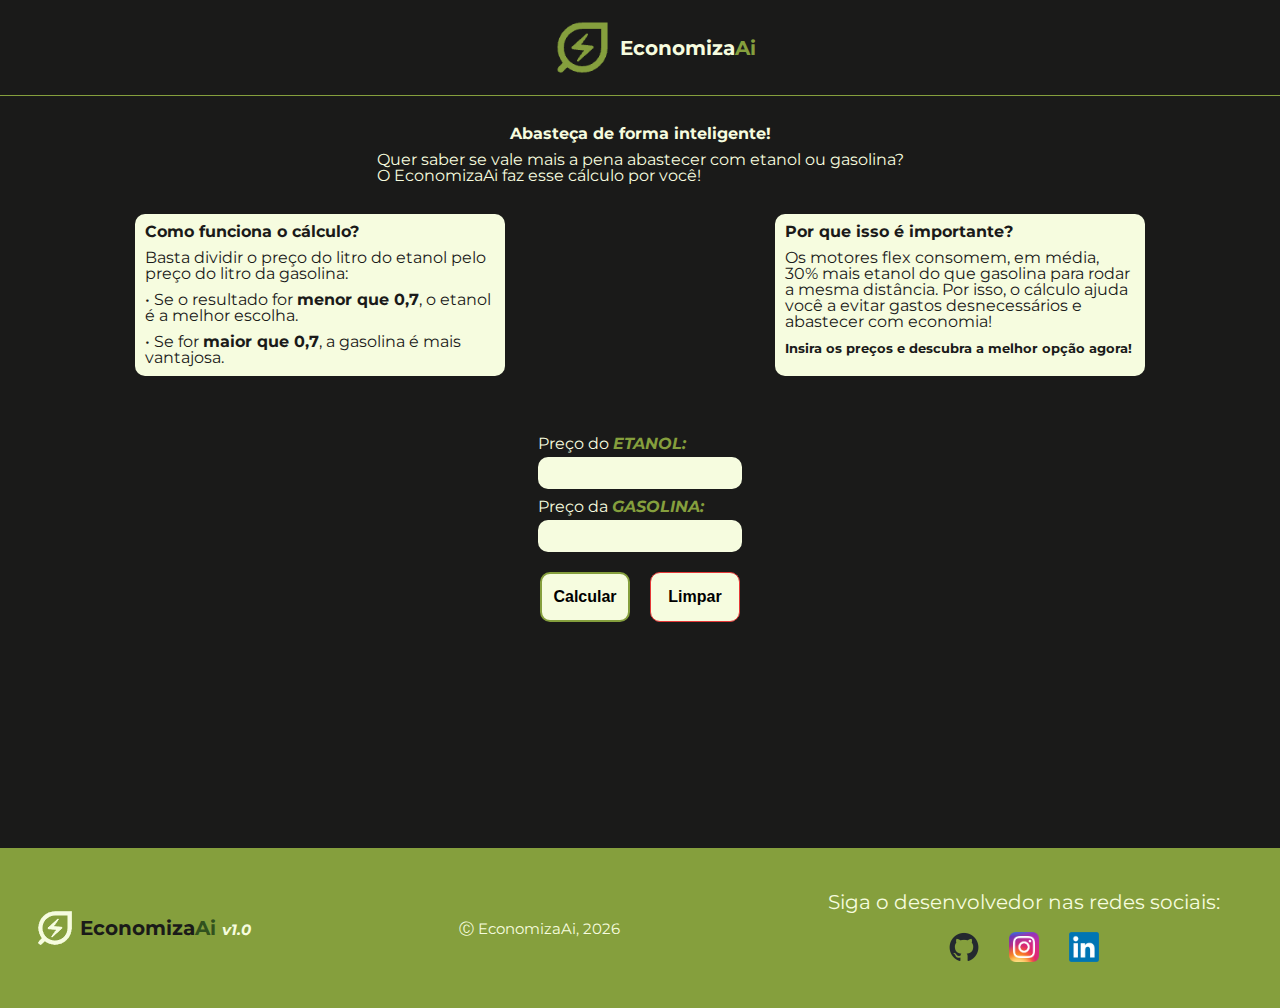
<file: pages/pageAbastece.html>
<!DOCTYPE html>
<html lang="pt-br">
<head>
    <meta charset="UTF-8">
    <meta name="viewport" content="width=device-width, initial-scale=1.0">
    <link rel="shortcut icon" href="../img/logo-claro.png" type="image/x-icon">
    <link rel="stylesheet" href="../styles/reset.css">
    <link rel="stylesheet" href="../styles/estruturabasica.css">
    <link rel="stylesheet" href="../styles/styleAbastece.css">
    <title>EconomizaAi</title>
</head>
<body>
    <header class="cabecalho__container">
        <div class="cabecalho__logo__container">
            <a class="cabecalho__logo__container--logo" href="../index.html">
                <img src="../img/logo-verde.png" alt="Logo da EconomizaAi">
                <h1>Economiza<span class="titulo_destaque">Ai</span></h1>
            </a>
        </div>
    </header>
    <main class="container__mainAbastecimento">
        <div class="textosPrincipais__abastecimento">
            <h1>Abasteça de forma inteligente!</h1>
            <p>
                Quer saber se vale mais a pena abastecer com etanol ou gasolina?<br> 
                O EconomizaAi faz esse cálculo por você!
            </p>
        </div>
        <div class="textosSecundarios__abastecimento">
            <div class="blocoTextoSecundario__abastecimento">
                <h1>Como funciona o cálculo?</h1>
                <p class="textoInicialLista">Basta dividir o preço do litro do etanol pelo preço do litro da gasolina:</p>
                <ul class="calculoTexto">
                    <li><p>• Se o resultado for <span class="destaque">menor que 0,7</span>, o etanol é a melhor escolha.</p></li>
                    <li><p>• Se for <span class="destaque">maior que 0,7</span>, a gasolina é mais vantajosa.</p></li>
                </ul>
            </div>
            <div class="blocoTextoSecundario__abastecimento">
                <h1>Por que isso é importante?</h1>
                <p class="textoFinalSecundario">Os motores flex consomem, em média, 30% mais etanol do que gasolina para rodar a mesma distância. Por isso, o cálculo ajuda você a evitar gastos desnecessários e abastecer com economia!</p>
                <p><span class="destaqueBlocoSecundario">Insira os preços e descubra a melhor opção agora!</span></p>
            </div>
        </div>

        <form class="formulario__container">
            <div class="formulario__container--bloco">
                <p>Preço do <span class="destaqueFormulario">ETANOL:</span></p>
                <input type="number" class="inValorInput" name="inValorEtanol" id="inValorEtanol" step="0.01" min="1" required>
            </div>
            <div class="formulario__container--bloco">
                <p>Preço da <span class="destaqueFormulario">GASOLINA:</span> </p>
                <input type="number" class="inValorInput" name="inValorGasolina" id="inValorGasolina" step="0.01" min="1" required>
            </div>
            <div class="formulario__container--botoes">
                <input type="submit" class="btnCalcular" id="btnCalcular" value="Calcular">
                <input type="button" class="btnLimparCampos" value="Limpar">
            </div>
        </form>
        <h2 class="textoRespostaFormularioResultado"></h2>
        <h2 class="textoRespostaFormularioCombustivel"></h2>
    </main>

    <footer class="rodape__container">
        <div class="logorodape__container">
            <img src="../img/logo-claro.png" alt="Logo da EconomizaAi">
            <h1>Economiza<span class="titulo_destaque_rodape">Ai</span> <span class="span__version">v1.0</span></h1>
        </div>
        <div class="textosRodape">
            <p class="direitos_reservados"></p>
        </div>
        <div class="redessociaisRodape">
            <p> Siga o desenvolvedor nas redes sociais:</p>
            <nav class="links__rodape">
                <a href="https://github.com/AugustoBrunoo"><img src="../img/githubLogo.png" alt="GitHub"></a> 
                <a href="https://www.instagram.com/augusto.bm_/"><img src="../img/Instagram_icon.png" alt="Instagram"></a> 
                <a href="https://www.linkedin.com/in/augustobrunoo/"><img src="../img/LinkedIn_logo.png" alt="Facebook"></a> 
            </nav>
        </div>
    </footer>
    <script src="../scripts/scriptPageAbastece.js"></script>
    <script src="../scripts/scriptDate.js"></script>
</body>
</html>
</file>
<file: styles/estruturabasica.css>
@import url('https://fonts.googleapis.com/css2?family=Montserrat:ital,wght@0,100..900;1,100..900&display=swap');

.cabecalho__container {
    /* margin-top: 30px; */
    padding: 10px;
    width: 100%;
    display: flex;
    flex-direction: row;
    justify-content: space-around;
    border-bottom: 1px solid #859F3D;
    align-items: center;
}

.cabecalho__logo__container--logo {
    display: flex;
    align-items: center;
    text-decoration: none;
}

.cabecalho__logo__container--logo img {
    width: 75px;
}

.cabecalho__logo__container--logo h1 {
    font-family: "Montserrat", serif;
    font-weight: 700;
    font-size: 20px;
    color: #F6FCDF;
}

.titulo_destaque {
    color: #859F3D;
}

.link {
    font-family: "Montserrat", serif;
    text-decoration: none;
    font-size: 20px;
    font-weight: 300;
    color: #F6FCDF;
}

.link:hover {
    color: #859F3D;
    transition: 0.5s;
}

body {
    background-color: #1A1A19;
}


/* Rodape */

.rodape__container {
    /* margin-top: 17%; */
    width: 100%;
    height: 60px;
    background-color: #859F3D;
    display: flex;
    justify-content: space-between;
    padding: 30px;
    align-items: center;
}

.logorodape__container {
    display: flex;
    align-items: center;
}

.logorodape__container img {
    width: 70px;
}

.logorodape__container h1 {
    font-size: 25px;
}

.titulo_destaque_rodape {
    color: #31511E;
}

.span__version {
    font-size: 15px;
    font-style: italic;
}

.redessociaisRodape {
    display: flex;
    flex-direction: column;
    margin-right: 90px;
    gap: 20px;
}

.redessociaisRodape p {
    font-size: 15px;
}

.redessociaisRodape img {
    width: 30px;
}

.links__rodape {
    display: flex;
    flex-direction: row;
    justify-content: center;
    gap: 30px;
}

@media(max-width: 2560px) {
    .rodape__container {
        height: 90px;
    }

    .logorodape__container img {
        width: 70px;
    }

    .logorodape__container h1 {
        font-size: 35px;
    }

    .span__version {
        font-size: 25px;
        font-style: italic;
    }

    .redessociaisRodape p {
        font-size: 25px;
    }

    .redessociaisRodape img {
        width: 50px;
    }

    .textosRodape p {
        font-size: 25px;
    }
}

@media(max-width: 1920px) {
    .rodape__container {
        height: 90px;
    }

    .logorodape__container img {
        width: 70px;
    }

    .logorodape__container h1 {
        font-size: 25px;
    }

    .span__version {
        font-size: 15px;
        font-style: italic;
    }

    .redessociaisRodape p {
        font-size: 15px;
    }

    .redessociaisRodape img {
        width: 40px;
    }

    .textosRodape p {
        font-size: 17px;
    }
}

@media(max-width: 1440px) {
    .rodape__container {
        height: 100px;
    }

    .logorodape__container img {
        width: 50px;
    }

    .logorodape__container h1 {
        font-size: 20px;
    }

    .span__version {
        font-size: 15px;
        font-style: italic;
    }

    .redessociaisRodape p {
        font-size: 20px;
    }

    .redessociaisRodape img {
        width: 30px;
    }

    .textosRodape p {
        font-size: 15px;
    }
}

@media(max-width: 1024px) {
    .rodape__container {
        height: 100px;
    }

    .logorodape__container img {
        width: 50px;
    }

    .logorodape__container h1 {
        font-size: 20px;
    }

    .span__version {
        font-size: 15px;
        font-style: italic;
    }

    .redessociaisRodape p {
        font-size: 17px;
    }

    .redessociaisRodape img {
        width: 35px;
    }

    .textosRodape p {
        font-size: 17px;
    }
}

@media(max-width: 768px) {
    .rodape__container {
        height: 100px;
    }

    .logorodape__container img {
        width: 50px;
    }

    .logorodape__container h1 {
        font-size: 15px;
    }

    .span__version {
        font-size: 10px;
        font-style: italic;
    }

    .redessociaisRodape p {
        font-size: 13px;
    }

    .redessociaisRodape img {
        width: 27px;
    }

    .textosRodape p {
        font-size: 13px;
    }

    .pc {
        display: none;
    }

    .dpmv {
        display: block;
        text-align: center;
    }
}

@media(max-width: 425px) {
    .cabecalho__container {
        width: 100%;
    }
    .cabecalho__logo__container--logo img {
        width: 30px;
    }


    .container__main {
        padding: 0px 10px;
        align-items: center;
    }

    .container__main--texto {
        width: fit-content;
        align-items: center;
    }

    .container__main--textoEstilizado {
        text-align: center;
        width: fit-content;
    }

    .dpmv {
        width: fit-content;
        margin-left: 30px;
    }

    .textoWebApps {
        margin-left: 20px;
    }

    .cardsApps img{
        width: 30px;
    }

    .textoCard h3{
        font-size: 13px;
    }

    .textoCard p{
        font-size: 10px;
    }

    .textoDestaque{
        /* width: 650px; */
        font-size: 9px;
        text-align: center;
        margin-left: 12px;
    }

    .textoDestaque p{
        text-align: center;
    }

    .rodape__container {
        justify-content: space-around;
        gap: 10px;
        padding: 5px;
    }

    .logorodape__container img {
        width: 30px;
    }

    .textosRodape p {
        width: max-content;
        font-size: 10px;
    }

    .redessociaisRodape {
        margin-right: 0;
        padding-right: 10px;

    }

    .redessociaisRodape p {
        font-size: 10px;
        text-align: center;
    }

    .redessociaisRodape img {
        width: 20px;
    }

    .links__rodape {
        gap: 10px;
    }

}

@media(max-width: 320px) {

    .textosPrincipais__abastecimento {
        width: fit-content;
        text-align: center;
    }
    
    .logorodape__container h1{
        font-size: 10px;
    }

    .textosRodape p{
        font-size: 8px;
    }

    

    .redessociaisRodape p{
        font-size: 9px;
    }
}
</file>
<file: styles/styleAbastece.css>
.container__mainAbastecimento {
    display: flex;
    flex-direction: column;
}

.textosPrincipais__abastecimento {
    display: flex;
    flex-direction: column;
    gap: 10px;
    align-items: center;
    margin-top: 30px;
}

.textosPrincipais__abastecimento h1 {
    color: #F6FCDF;
}

.textosSecundarios__abastecimento {
    display: flex;
    margin-top: 30px;
    justify-content: space-around;
}

.blocoTextoSecundario__abastecimento {
    display: flex;
    flex-direction: column;
    width: 350px;
    background-color: #F6FCDF;
    padding: 10px;
    border-radius: 10px;
    
}

.blocoTextoSecundario__abastecimento h1 {
    margin-bottom: 10px;
}

.blocoTextoSecundario__abastecimento p, h1 {
    color: #1A1A19;
}

.textoFinalSecundario {
    margin-bottom: 10px;
}

.textoInicialLista {
    margin-bottom: 10px;
}

.destaque {
    color: #1A1A19;
    font-weight: 700;
}

.calculoTexto {
    display: flex;
    flex-direction: column;
    gap: 10px;
}

.destaqueBlocoSecundario {
    color: #1A1A19;
    font-size: 13px;
    font-weight: 700;
}

.formulario__container {
    display: flex;
    margin-top: 50px;
    flex-direction: column;
    align-items: center;
}

.destaqueFormulario {
    font-weight: 700;
    color: #859F3D;
    font-style: italic;
}

.formulario__container--bloco {
    display: flex;
    margin-top: 10px;
    flex-direction: column;
    gap: 5px;
}

.inValorInput {
    background-color: #F6FCDF;
    border: none;
    width: 200px;
    height: 30px;
    border-radius: 10px;
    font-size: 25px;
}

.formulario__container--botoes {
    display: flex;
    justify-content: center;
    gap: 20px;
    margin-top: 20px;
}

.btnCalcular, .btnLimparCampos {
    width: 90px;
    height: 50px;
    border: 2px solid #859F3D;
    border-radius: 10px;
    background-color: #F6FCDF;
    font-weight: 700;
    font-size: 16px;
}

.btnLimparCampos {
    border: 1px solid rgb(229, 55, 55);
}

.btnCalcular:hover {
    color: #859F3D;
    transition: 0.7s;
    cursor: pointer;
}

.btnLimparCampos:hover {
    color: rgb(229, 55, 55);
    transition: 0.7s;
    cursor: pointer;
}

.textoRespostaFormularioResultado {
    text-align: center;
    margin-top: 40px;
    font-size: 25px;
    
}

.textoRespostaFormularioCombustivel {
    text-align: center;
    margin-top: 20px;
    margin-bottom: 13%;
    font-size: 20px;
}

@media (max-width: 724px) {
    .textosPrincipais__abastecimento h1{
        font-size: 15px;
    }

    .textosPrincipais__abastecimento p{
        font-size: 11px;
    }

    .textosSecundarios__abastecimento {
        display: flex;
        flex-direction: column;
        gap: 20px;
        align-self: center;
    }

    .textoRespostaFormularioResultado {
        font-size: 20px;
    }

    .textoRespostaFormularioCombustivel {
        font-size: 12px;
    }
}

@media (max-width: 390px) {
    .textosPrincipais__abastecimento p{
        font-size: 10px;
    }


    .textosSecundarios__abastecimento {
        align-items: center;
    }

    .blocoTextoSecundario__abastecimento {
        width: 70%;
    }
}

@media (max-width: 390px) {
    .textoRespostaFormularioCombustivel {
        font-size: 10px;
    }
}
</file>
